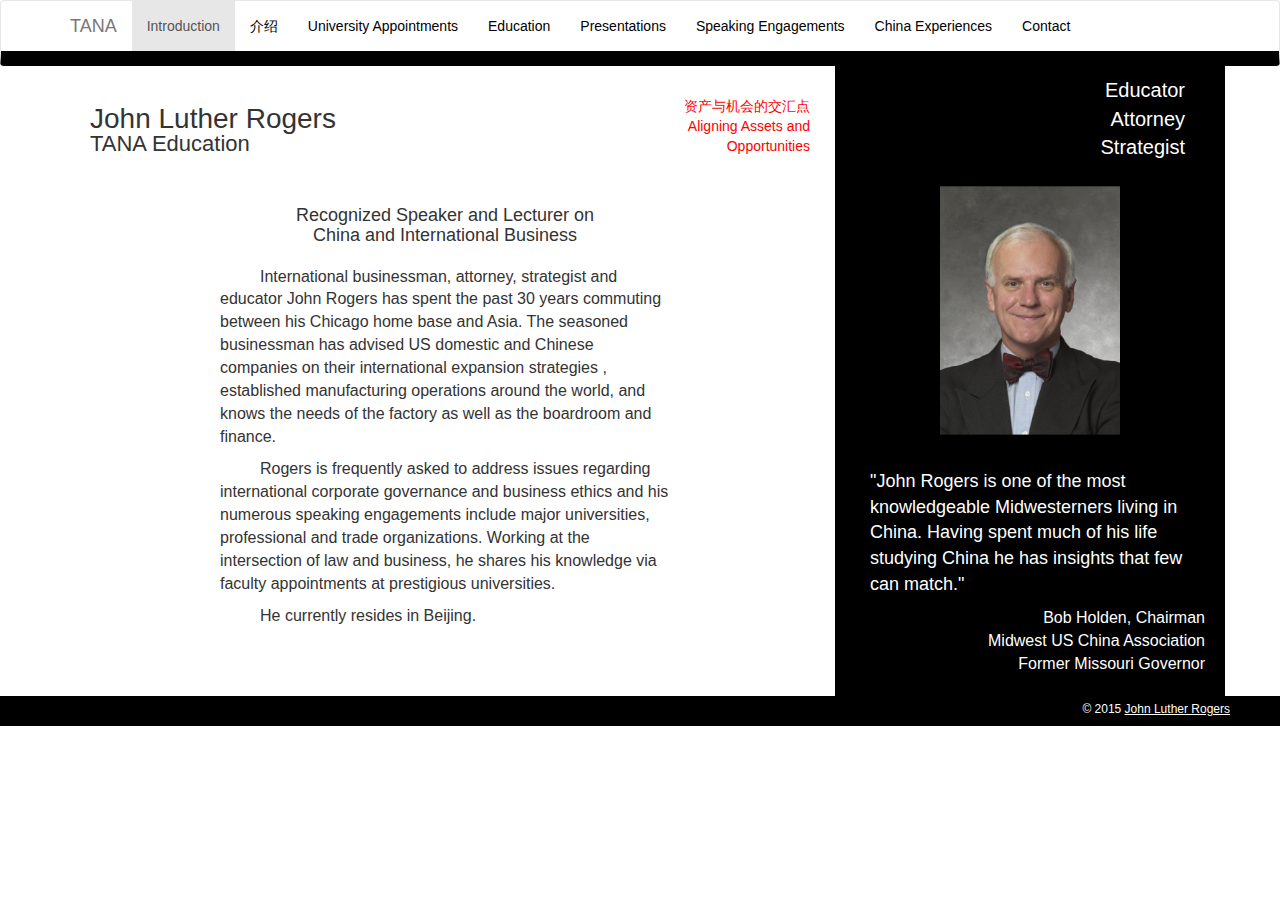
<file: index.html>
<!DOCTYPE html>
<html lang="en">
<head>
    <meta charset="utf-8">
    <meta http-equiv="X-UA-Compatible" content="IE=edge">
    <meta name="viewport" content="width=device-width, initial-scale=1">
    <title>TANA: Transforming Asia North America</title>

    <link rel="icon" type="image/png" href="favicon.ico" />
    <!-- Bootstrap -->
    <link href="css/bootstrap.min.css" rel="stylesheet">
    <link href="css/screen.css" rel="stylesheet">
    <script src="https://cdnjs.cloudflare.com/ajax/libs/jquery/1.11.2/jquery.min.js"></script>
    <script src="js/bootstrap.min.js"></script>

    <!--[if lt IE 9]>
    <script src="https://oss.maxcdn.com/html5shiv/3.7.2/html5shiv.min.js"></script>
    <script src="https://oss.maxcdn.com/respond/1.4.2/respond.min.js"></script>
    <![endif]-->
</head>
<body>
<nav class="navbar navbar-default">
    <div class="container">
        <div class="navbar-header">
            <button type="button" class="navbar-toggle collapsed" data-toggle="collapse" data-target="#navbar" aria-expanded="false" aria-controls="navbar">
                <span class="sr-only">Toggle navigation</span>
                <span class="icon-bar"></span>
                <span class="icon-bar"></span>
                <span class="icon-bar"></span>
            </button>
            <a class="navbar-brand" href="http://grouptana.com">TANA</a>
        </div>
        <div class="collapse navbar-collapse" id="navbar">
            <ul class="nav navbar-nav">
                <li class="active"><a href="index.html">Introduction</a></li>
                <li><a href="intro_ch.html">介绍</a></li>
                <li><a href="univ.html">University Appointments</a></li>
                <li><a href="edu.html">Education</a></li>
                <li><a href="pre.html">Presentations</a></li>
                <li><a href="speak.html">Speaking Engagements</a></li>
                <li><a href="china_exp.html">China Experiences</a></li>
                <li><a href="contact.html">Contact</a></li>
            </ul>
        </div>
    </div>
</nav>

<div class="container">
    <div class="row">
        <div class="col-sm-8 col-xs-12">
            <div class="logo">
                <div class="text-right">资产与机会的交汇点</div>
                <div class="text-right">Aligning Assets and Opportunities</div>
            </div>
            <div class="title">
                <p class="name">John Luther Rogers</p>
                <p class="site-name">TANA Education</p>
            </div>
            <div class="intro-container">
                <h4 class="text-center">Recognized Speaker and Lecturer on <br/>
                    China and International Business
                </h4>
                <div class="intro-content">
                    <div>
                        International businessman, attorney, strategist and educator John Rogers has spent the past 30 years commuting between his Chicago home base and Asia. The seasoned businessman has advised US domestic and Chinese companies on their international expansion strategies , established manufacturing operations around the world, and knows the needs of the factory as well as the boardroom and finance.
                    </div>
                    <div>
                        Rogers is frequently asked to address issues regarding international corporate governance and business ethics  and his numerous speaking engagements include major universities, professional and trade organizations.  Working at the intersection of law and business, he shares his knowledge via faculty appointments at prestigious universities.
                    </div>
                    <div>
                        He currently resides in Beijing.
                    </div>
                </div>
            </div>
        </div>
        <div class="col-sm-4 col-xs-12 dark-bg full-height">
            <div class="text-right-upper">
                <div class="text-right">Educator</div>
                <div class="text-right">Attorney</div>
                <div class="text-right">Strategist</div>
            </div>
            <div class="contact-avatar-container" style="margin: 120px auto 0 auto;">
                <img src="images/john_rogers.png" alt=""/>
            </div>
            <div class="quote-container">
                <div class="intro-quote">
                    <div class="quote-text">
                        "John Rogers is one of the most knowledgeable Midwesterners living in China. Having spent much of his life studying  China he has insights that few can match."
                    </div>
                    <div style="font-size: 16px; margin-top: 10px;">
                        <div class="text-right">
                            Bob Holden, Chairman
                        </div>
                        <div class="text-right">
                            Midwest US China Association
                        </div>
                        <div class="text-right">
                            Former Missouri Governor
                        </div>
                    </div>
                </div>
            </div>
        </div>
    </div>
</div>

<div class="footer">
    <div class="footer-text">© 2015 <a href="index.html">John Luther Rogers</a></div>
</div>
</body>
</html>
</file>
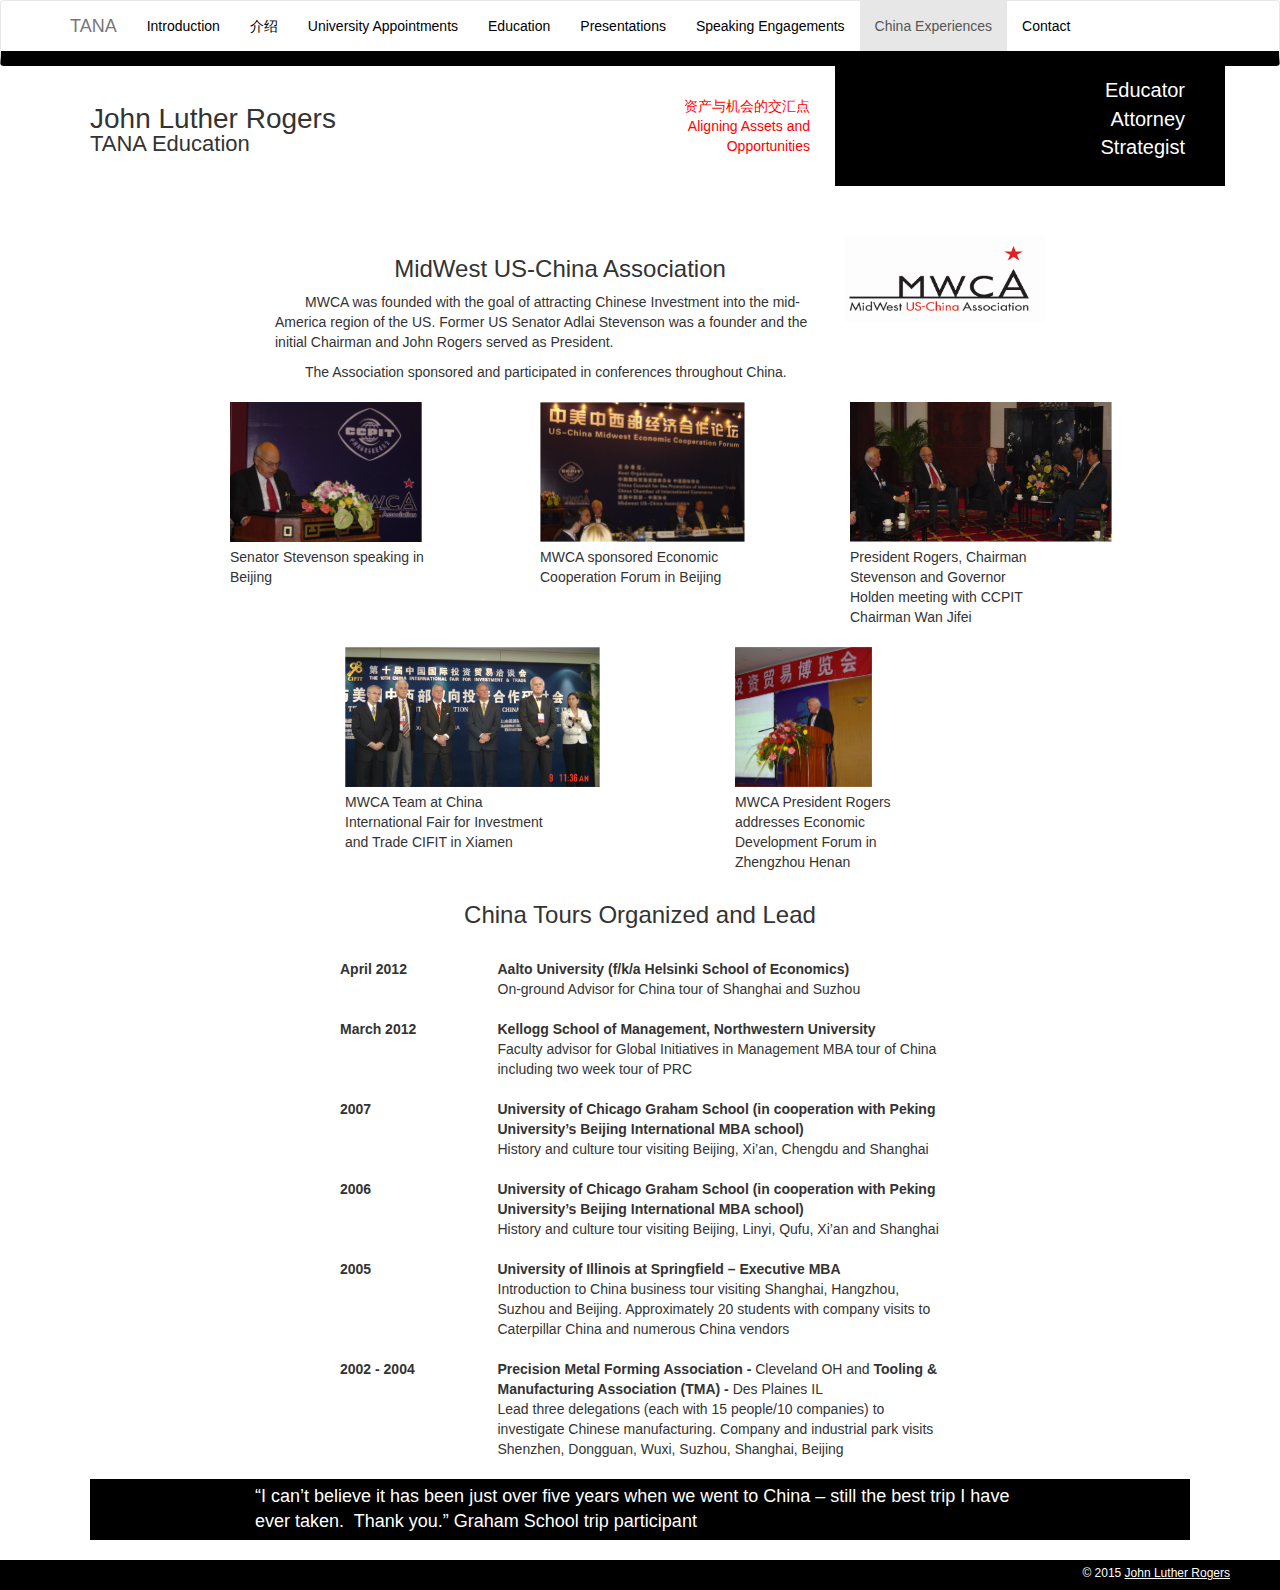
<file: china_exp.html>
<!DOCTYPE html>
<html lang="en">
<head>
    <meta charset="utf-8">
    <meta http-equiv="X-UA-Compatible" content="IE=edge">
    <meta name="viewport" content="width=device-width, initial-scale=1">
    <title>TANA: Transforming Asia North America</title>

    <link rel="icon" type="image/png" href="favicon.ico" />
    <!-- Bootstrap -->
    <link href="css/bootstrap.min.css" rel="stylesheet">
    <link href="css/screen.css" rel="stylesheet">
    <script src="https://cdnjs.cloudflare.com/ajax/libs/jquery/1.11.2/jquery.min.js"></script>
    <script src="js/bootstrap.min.js"></script>

    <!--[if lt IE 9]>
    <script src="https://oss.maxcdn.com/html5shiv/3.7.2/html5shiv.min.js"></script>
    <script src="https://oss.maxcdn.com/respond/1.4.2/respond.min.js"></script>
    <![endif]-->
</head>
<body>
<nav class="navbar navbar-default">
    <div class="container">
        <div class="navbar-header">
            <button type="button" class="navbar-toggle collapsed" data-toggle="collapse" data-target="#navbar" aria-expanded="false" aria-controls="navbar">
                <span class="sr-only">Toggle navigation</span>
                <span class="icon-bar"></span>
                <span class="icon-bar"></span>
                <span class="icon-bar"></span>
            </button>
            <a class="navbar-brand" href="http://grouptana.com">TANA</a>
        </div>
        <div class="collapse navbar-collapse" id="navbar">
            <ul class="nav navbar-nav">
                <li><a href="index.html">Introduction</a></li>
                <li><a href="intro_ch.html">介绍</a></li>
                <li><a href="univ.html">University Appointments</a></li>
                <li><a href="edu.html">Education</a></li>
                <li><a href="pre.html">Presentations</a></li>
                <li><a href="speak.html">Speaking Engagements</a></li>
                <li class="active"><a href="china_exp.html">China Experiences</a></li>
                <li><a href="contact.html">Contact</a></li>
            </ul>
        </div>
    </div>
</nav>

<div class="container">
    <div class="row">
        <div class="col-sm-8 col-xs-12">
            <div class="logo">
                <div class="text-right">资产与机会的交汇点</div>
                <div class="text-right">Aligning Assets and Opportunities</div>
            </div>
            <div class="title">
                <p class="name">John Luther Rogers</p>
                <p class="site-name">TANA Education</p>
            </div>
        </div>
        <div class="col-sm-4 col-xs-12 dark-bg title-block">
            <div class="text-right-upper">
                <div class="text-right">Educator</div>
                <div class="text-right">Attorney</div>
                <div class="text-right">Strategist</div>
            </div>
        </div>
    </div>


    <div class="row" style="margin: 50px 0 0 0;">
        <div class="col-sm-6 col-xs-12 col-md-offset-2 col-sm-offset-1 col-xs-offset-0" style="text-indent: 30px;">
            <h3 class="text-center">MidWest US-China Association</h3>
            <p>
                MWCA was founded with the goal of attracting
                Chinese Investment into the mid-America region of the US.
                Former US Senator  Adlai Stevenson was a founder and the
                initial Chairman and John Rogers served as President.
            </p>
            <p>	The Association sponsored and participated in conferences throughout China.</p>
        </div>
        <div class="col-md-2 col-sm-4 col-xs-12">
            <img src="images/mwca.png" alt="" width="200"/>
        </div>
    </div>

    <div class="row">
        <div class="col-sm-4 col-xs-12">
            <div class="mwca-container" style="float: right">
                <img src="images/mwca1.png" alt="" height="140"/>
                <div class="caption">Senator Stevenson speaking in Beijing</div>
            </div>
        </div>
        <div class="col-sm-4 col-xs-12">
            <div class="mwca-container">
                <img src="images/mwca2.png" alt="" height="140"/>
                <div class="caption">MWCA sponsored Economic Cooperation Forum in Beijing</div>
            </div>
        </div>
        <div class="col-sm-4 col-xs-12">
            <div class="mwca-container" style="float: left;">
                <img src="images/mwca3.png" alt="" height="140"/>
                <div class="caption">President Rogers, Chairman Stevenson and Governor Holden meeting with CCPIT Chairman Wan Jifei</div>
            </div>
        </div>
    </div>
    <div class="row">
        <div class="col-sm-4 col-xs-12 col-sm-offset-2">
            <div class="mwca-container">
                <img src="images/mwca4.png" alt="" height="140"/>
                <div class="caption">
                    MWCA Team at China International Fair for Investment and Trade CIFIT in Xiamen
                </div>
            </div>
        </div>
        <div class="col-sm-4 col-xs-12">
            <div class="mwca-container">
                <img src="images/mwca5.png" alt="" height="140"/>
                <div class="caption">
                    MWCA President Rogers addresses Economic Development Forum in Zhengzhou Henan
                </div>
            </div>
        </div>
    </div>

    <div class="row">
        <h3 class="text-center">China Tours Organized and Lead</h3>
    </div>

    <div class="exp-container" style="max-width: 600px; margin: 0 auto;">
        <div class="row exp-row">
            <div class="col-sm-3"><b>April 2012</b></div>
            <div class="col-sm-9">
                <div>
                    <b>Aalto University (f/k/a Helsinki School of Economics)</b>
                </div>
                <div>
                    On-ground Advisor for China tour of Shanghai and Suzhou
                </div>
            </div>
        </div>

        <div class="row exp-row">
            <div class="col-sm-3"><b>March 2012</b></div>
            <div class="col-sm-9">
                <div>
                    <b>Kellogg School of Management, Northwestern University</b>
                </div>
                <div>
                    Faculty advisor for Global Initiatives in Management MBA tour of China including two week tour of PRC
                </div>
            </div>
        </div>

        <div class="row exp-row">
            <div class="col-sm-3"><b>2007</b></div>
            <div class="col-sm-9">
                <div>
                    <b>University of Chicago Graham School (in cooperation with Peking University’s Beijing International MBA school)</b>
                </div>
                <div>
                    History and culture tour visiting Beijing, Xi’an, Chengdu and Shanghai
                </div>
            </div>
        </div>

        <div class="row exp-row">
            <div class="col-sm-3"><b>2006</b></div>
            <div class="col-sm-9">
                <div>
                    <b>University of Chicago Graham School (in cooperation with Peking University’s Beijing International MBA school)</b>
                </div>
                <div>
                    History and culture tour visiting Beijing, Linyi, Qufu, Xi’an and Shanghai
                </div>
            </div>
        </div>

        <div class="row exp-row">
            <div class="col-sm-3"><b>2005</b></div>
            <div class="col-sm-9">
                <div>
                    <b>University of Illinois at Springfield – Executive MBA</b>
                </div>
                <div>
                    Introduction to China business tour visiting Shanghai, Hangzhou, Suzhou and Beijing.  Approximately 20 students with company visits to Caterpillar China and numerous China vendors
                </div>
            </div>
        </div>

        <div class="row exp-row">
            <div class="col-sm-3"><b>2002 - 2004</b></div>
            <div class="col-sm-9">
                <div>
                    <b>Precision Metal Forming Association - </b> Cleveland OH and <b>Tooling & Manufacturing Association (TMA) -</b> Des Plaines IL
                </div>
                <div>
                    Lead three delegations (each with 15 people/10 companies) to investigate Chinese manufacturing.  Company and industrial park visits Shenzhen, Dongguan, Wuxi, Suzhou, Shanghai, Beijing                </div>
            </div>
        </div>
    </div>

    <div class="row quote-row dark-bg" style="margin: 20px;">
        <div class="quote-text">
            “I can’t believe it has been just over five years when we went to China –
            still the best trip I have ever taken.  Thank you.”    Graham School trip participant
        </div>
    </div>
</div>

<div class="footer">
    <div class="footer-text">© 2015 <a href="index.html">John Luther Rogers</a></div>
</div>
</body>
</html>
</file>
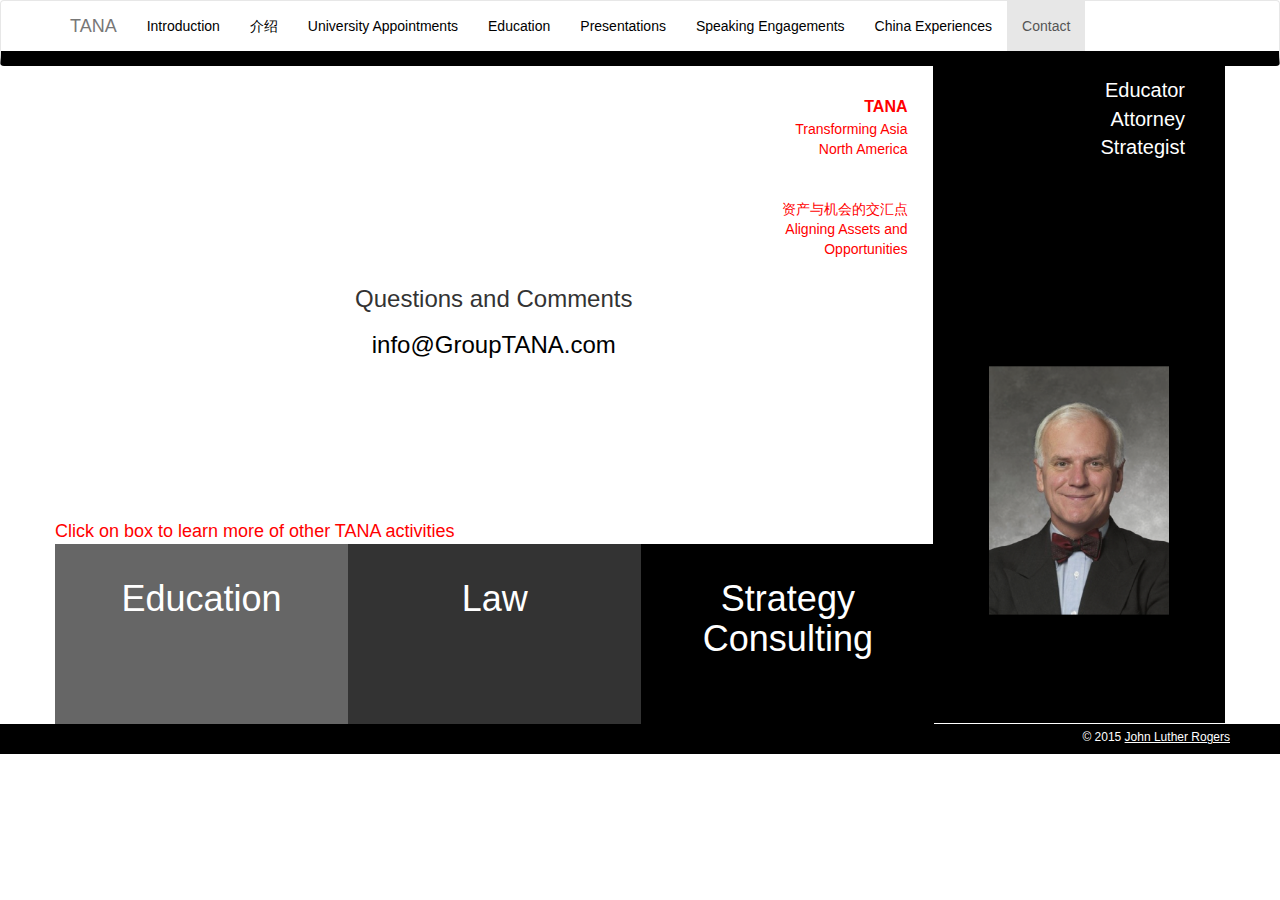
<file: contact.html>
<!DOCTYPE html>
<html lang="en">
<head>
    <meta charset="utf-8">
    <meta http-equiv="X-UA-Compatible" content="IE=edge">
    <meta name="viewport" content="width=device-width, initial-scale=1">
    <title>TANA: Transforming Asia North America</title>

    <link rel="icon" type="image/png" href="favicon.ico" />
    <!-- Bootstrap -->
    <link href="css/bootstrap.min.css" rel="stylesheet">
    <link href="css/screen.css" rel="stylesheet">
    <script src="https://cdnjs.cloudflare.com/ajax/libs/jquery/1.11.2/jquery.min.js"></script>
    <script src="js/bootstrap.min.js"></script>

    <!--[if lt IE 9]>
    <script src="https://oss.maxcdn.com/html5shiv/3.7.2/html5shiv.min.js"></script>
    <script src="https://oss.maxcdn.com/respond/1.4.2/respond.min.js"></script>
    <![endif]-->
</head>
<body>
<nav class="navbar navbar-default">
    <div class="container">
        <div class="navbar-header">
            <button type="button" class="navbar-toggle collapsed" data-toggle="collapse" data-target="#navbar" aria-expanded="false" aria-controls="navbar">
                <span class="sr-only">Toggle navigation</span>
                <span class="icon-bar"></span>
                <span class="icon-bar"></span>
                <span class="icon-bar"></span>
            </button>
            <a class="navbar-brand" href="http://grouptana.com">TANA</a>
        </div>
        <div class="collapse navbar-collapse" id="navbar">
            <ul class="nav navbar-nav">
                <li><a href="index.html">Introduction</a></li>
                <li><a href="intro_ch.html">介绍</a></li>
                <li><a href="univ.html">University Appointments</a></li>
                <li><a href="edu.html">Education</a></li>
                <li><a href="pre.html">Presentations</a></li>
                <li><a href="speak.html">Speaking Engagements</a></li>
                <li><a href="china_exp.html">China Experiences</a></li>
                <li class="active"><a href="contact.html">Contact</a></li>
            </ul>
        </div>
    </div>
</nav>

<div class="container">
    <div class="row">
        <div class="col-sm-9 col-xs-12">
            <div class="logo" style="width: 145px">
                <div class="text-right" style="font-size: 16px;;"><b>TANA</b></div>
                <div class="text-right">Transforming Asia North America</div>
            </div>
            <div class="logo" style="clear:both; width: 145px;">
                <div class="text-right">资产与机会的交汇点</div>
                <div class="text-right">Aligning Assets and Opportunities</div>
            </div>

            <div class="row" style="margin-top: 200px">
                <h3 class="text-center">Questions and Comments</h3>
                <h3 class="text-center"><a href="mailto:info@grouptana.com" style="color: #000;">info@GroupTANA.com</a></h3>
            </div>

            <div class="row" style="margin-top: 150px;">
                <div style="color: red; font-size: 18px;">
                    Click on box to learn more of other TANA activities
                </div>
            </div>

            <div class="row" style="margin-right: -17px;">
                <div class="col-sm-4 col-xs-12 contact-link-block" style="background-color: #666">
                    <a href="http://tanaeducation.com"><h1 class="text-center">Education</h1></a>
                </div>

                <div class="col-sm-4 col-xs-12 contact-link-block" style="background: #333;">
                    <a href="http://tanalaw.com"><h1 class="text-center">Law</h1></a>
                </div>

                <div class="col-sm-4 col-xs-12 dark-bg contact-link-block">
                    <a href="http://tanastrategy.com"><h1 class="text-center">Strategy Consulting</h1></a>
                </div>
            </div>
        </div>
        <div class="col-sm-3 col-xs-12 dark-bg" style="min-height: 657px;">
            <div class="text-right-upper">
                <div class="text-right">Educator</div>
                <div class="text-right">Attorney</div>
                <div class="text-right">Strategist</div>
            </div>
            <div class="contact-avatar-container">
                <img src="images/john_rogers.png" alt=""/>
            </div>
        </div>
    </div>

</div>

<div class="footer">
    <div class="footer-text">© 2015 <a href="index.html">John Luther Rogers</a></div>
</div>
</body>
</html>
</file>
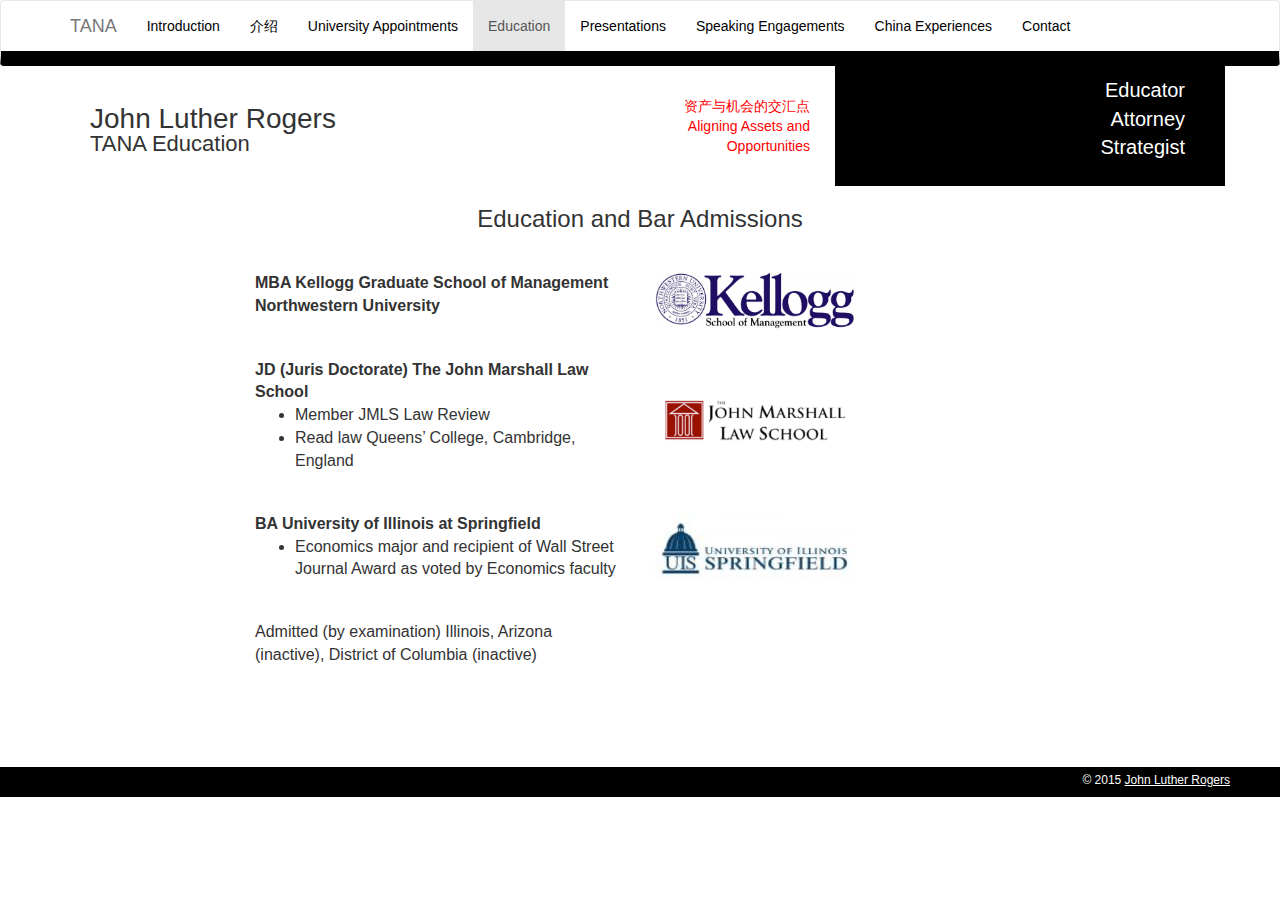
<file: edu.html>
<!DOCTYPE html>
<html lang="en">
<head>
    <meta charset="utf-8">
    <meta http-equiv="X-UA-Compatible" content="IE=edge">
    <meta name="viewport" content="width=device-width, initial-scale=1">
    <title>TANA: Transforming Asia North America</title>

    <link rel="icon" type="image/png" href="favicon.ico" />
    <!-- Bootstrap -->
    <link href="css/bootstrap.min.css" rel="stylesheet">
    <link href="css/screen.css" rel="stylesheet">
    <script src="https://cdnjs.cloudflare.com/ajax/libs/jquery/1.11.2/jquery.min.js"></script>
    <script src="js/bootstrap.min.js"></script>

    <!--[if lt IE 9]>
    <script src="https://oss.maxcdn.com/html5shiv/3.7.2/html5shiv.min.js"></script>
    <script src="https://oss.maxcdn.com/respond/1.4.2/respond.min.js"></script>
    <![endif]-->
</head>
<body>
<nav class="navbar navbar-default">
    <div class="container">
        <div class="navbar-header">
            <button type="button" class="navbar-toggle collapsed" data-toggle="collapse" data-target="#navbar" aria-expanded="false" aria-controls="navbar">
                <span class="sr-only">Toggle navigation</span>
                <span class="icon-bar"></span>
                <span class="icon-bar"></span>
                <span class="icon-bar"></span>
            </button>
            <a class="navbar-brand" href="http://grouptana.com">TANA</a>
        </div>
        <div class="collapse navbar-collapse" id="navbar">
            <ul class="nav navbar-nav">
                <li><a href="index.html">Introduction</a></li>
                <li><a href="intro_ch.html">介绍</a></li>
                <li><a href="univ.html">University Appointments</a></li>
                <li class="active"><a href="edu.html">Education</a></li>
                <li><a href="pre.html">Presentations</a></li>
                <li><a href="speak.html">Speaking Engagements</a></li>
                <li><a href="china_exp.html">China Experiences</a></li>
                <li><a href="contact.html">Contact</a></li>
            </ul>
        </div>
    </div>
</nav>

<div class="container">
    <div class="row">
        <div class="col-sm-8 col-xs-12">
            <div class="logo">
                <div class="text-right">资产与机会的交汇点</div>
                <div class="text-right">Aligning Assets and Opportunities</div>
            </div>
            <div class="title">
                <p class="name">John Luther Rogers</p>
                <p class="site-name">TANA Education</p>
            </div>
        </div>
        <div class="col-sm-4 col-xs-12 dark-bg title-block">
            <div class="text-right-upper">
                <div class="text-right">Educator</div>
                <div class="text-right">Attorney</div>
                <div class="text-right">Strategist</div>
            </div>
        </div>

        <div class="row" style="margin: 20px auto;">
            <div class="col-xs-12"><h3 class="text-center">Education and Bar Admissions</h3></div>
        </div>

        <div class="row edu-row">
            <div class="col-md-4 col-sm-5 col-xs-12 col-md-offset-2 col-sm-offset-1 col-xs-offset-0">
                <b>MBA Kellogg Graduate School of Management Northwestern University</b>
            </div>
            <div class="col-md-4 col-sm-5 col-xs-12">
                <img src="images/edu_kellog.png" alt="" width="200"/>
            </div>
        </div>

        <div class="row edu-row">
            <div class="col-md-4 col-sm-5 col-xs-12 col-md-offset-2 col-sm-offset-1 col-xs-offset-0">
                <b>JD (Juris Doctorate) The John Marshall Law School</b>
                <ul class="edu-list-second">
                    <li>Member JMLS Law Review </li>
                    <li>Read law Queens’ College, Cambridge, England</li>
                </ul>
            </div>
            <div class="col-md-4 col-sm-5 col-xs-12">
                <div class="img-valign-helper"></div>
                <img src="images/edu_john_marshall.png" alt="" width="200"/>
            </div>
        </div>

        <div class="row edu-row">
            <div class="col-md-4 col-sm-5 col-xs-12 col-md-offset-2 col-sm-offset-1 col-xs-offset-0">
                <b>BA University of Illinois at Springfield </b>
                <ul class="edu-list-second">
                    <li>Economics major and recipient of
                        Wall Street Journal Award as voted
                        by Economics faculty
                    </li>
                </ul>
            </div>
            <div class="col-md-4 col-sm-5 col-xs-12">
                <img src="images/edu_uis.png" alt="" width="200"/>
            </div>
        </div>

        <div class="row edu-row">
            <div class="col-md-4 col-sm-5 col-xs-12 col-md-offset-2 col-sm-offset-1 col-xs-offset-0">
                Admitted (by examination) Illinois, Arizona (inactive), District of Columbia (inactive)
            </div>
        </div>
        <div class="row" style="margin-top: 100px"></div>
    </div>

</div>

<div class="footer">
    <div class="footer-text">© 2015 <a href="index.html">John Luther Rogers</a></div>
</div>
</body>
</html>
</file>
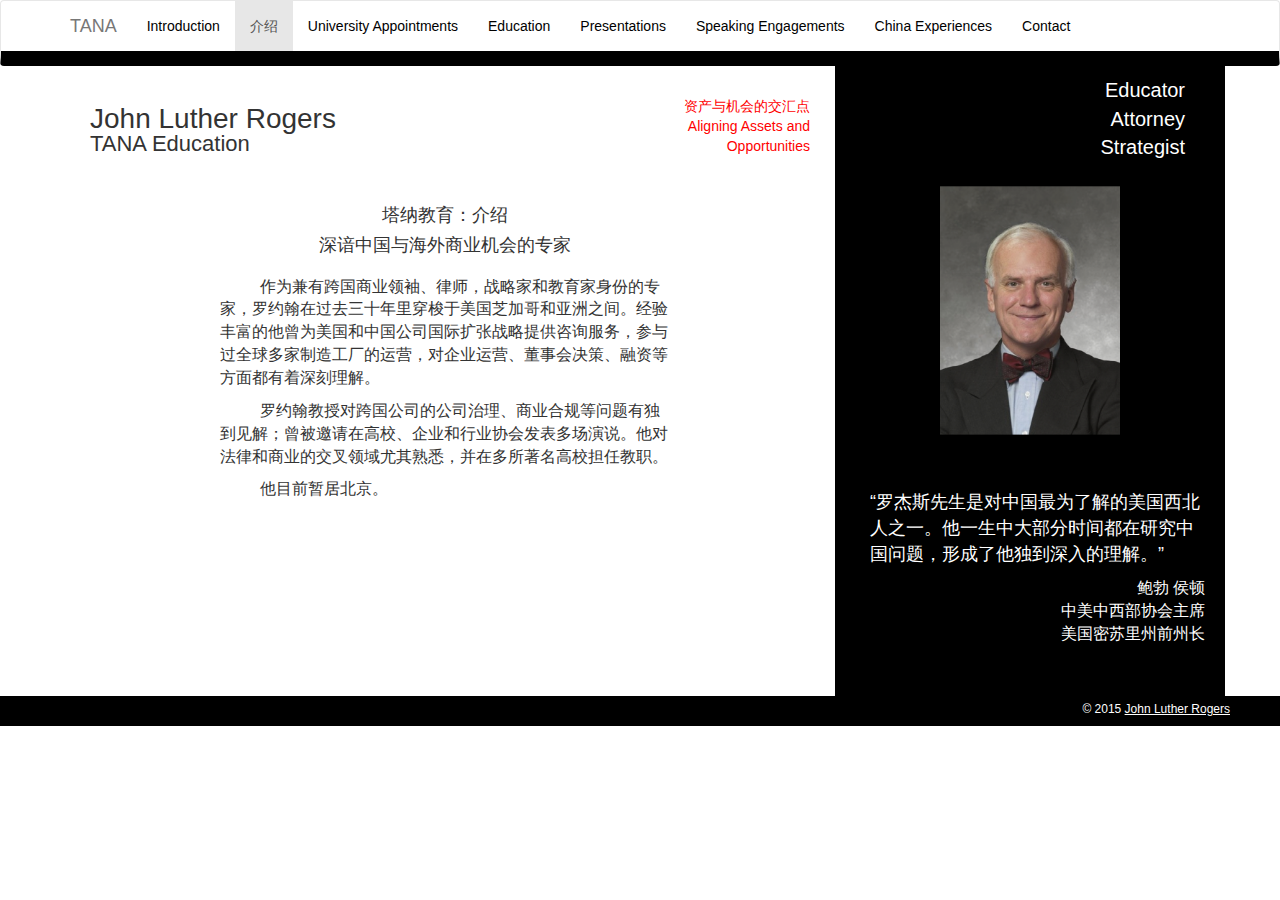
<file: intro_ch.html>
<!DOCTYPE html>
<html lang="en">
<head>
    <meta charset="utf-8">
    <meta http-equiv="X-UA-Compatible" content="IE=edge">
    <meta name="viewport" content="width=device-width, initial-scale=1">
    <title>TANA: Transforming Asia North America</title>

    <link rel="icon" type="image/png" href="favicon.ico" />
    <!-- Bootstrap -->
    <link href="css/bootstrap.min.css" rel="stylesheet">
    <link href="css/screen.css" rel="stylesheet">
    <script src="https://cdnjs.cloudflare.com/ajax/libs/jquery/1.11.2/jquery.min.js"></script>
    <script src="js/bootstrap.min.js"></script>

    <!--[if lt IE 9]>
    <script src="https://oss.maxcdn.com/html5shiv/3.7.2/html5shiv.min.js"></script>
    <script src="https://oss.maxcdn.com/respond/1.4.2/respond.min.js"></script>
    <![endif]-->
</head>
<body>
<nav class="navbar navbar-default">
    <div class="container">
        <div class="navbar-header">
            <button type="button" class="navbar-toggle collapsed" data-toggle="collapse" data-target="#navbar" aria-expanded="false" aria-controls="navbar">
                <span class="sr-only">Toggle navigation</span>
                <span class="icon-bar"></span>
                <span class="icon-bar"></span>
                <span class="icon-bar"></span>
            </button>
            <a class="navbar-brand" href="http://grouptana.com">TANA</a>
        </div>
        <div class="collapse navbar-collapse" id="navbar">
            <ul class="nav navbar-nav">
                <li><a href="index.html">Introduction</a></li>
                <li class="active"><a href="intro_ch.html">介绍</a></li>
                <li><a href="univ.html">University Appointments</a></li>
                <li><a href="edu.html">Education</a></li>
                <li><a href="pre.html">Presentations</a></li>
                <li><a href="speak.html">Speaking Engagements</a></li>
                <li><a href="china_exp.html">China Experiences</a></li>
                <li><a href="contact.html">Contact</a></li>
            </ul>
        </div>
    </div>
</nav>

<div class="container">
    <div class="row">
        <div class="col-sm-8 col-xs-12">
            <div class="logo">
                <div class="text-right">资产与机会的交汇点</div>
                <div class="text-right">Aligning Assets and Opportunities</div>
            </div>
            <div class="title">
                <p class="name">John Luther Rogers</p>
                <p class="site-name">TANA Education</p>
            </div>
            <div class="intro-container">
                <h4 class="text-center">
                    塔纳教育：介绍
                </h4>
                <h4 class="text-center">
                    深谙中国与海外商业机会的专家
                </h4>
                <div class="intro-content">
                    <div>
                        作为兼有跨国商业领袖、律师，战略家和教育家身份的专家，罗约翰在过去三十年里穿梭于美国芝加哥和亚洲之间。经验丰富的他曾为美国和中国公司国际扩张战略提供咨询服务，参与过全球多家制造工厂的运营，对企业运营、董事会决策、融资等方面都有着深刻理解。
                    </div>
                    <div>
                        罗约翰教授对跨国公司的公司治理、商业合规等问题有独到见解；曾被邀请在高校、企业和行业协会发表多场演说。他对法律和商业的交叉领域尤其熟悉，并在多所著名高校担任教职。
                    </div>
                    <div>
                        他目前暂居北京。
                    </div>
                </div>
            </div>
        </div>
        <div class="col-sm-4 col-xs-12 dark-bg full-height">
            <div class="text-right-upper">
                <div class="text-right">Educator</div>
                <div class="text-right">Attorney</div>
                <div class="text-right">Strategist</div>
            </div>
            <div class="contact-avatar-container" style="margin: 120px auto 0 auto;">
                <img src="images/john_rogers.png" alt=""/>
            </div>
            <div class="quote-container" style="bottom: 50px;">
                <div class="intro-quote">
                    <div class="quote-text">
                        “罗杰斯先生是对中国最为了解的美国西北人之一。他一生中大部分时间都在研究中国问题，形成了他独到深入的理解。”
                    </div>
                    <div style="font-size: 16px; margin-top: 10px;">
                        <div class="text-right">
                            鲍勃 侯顿
                        </div>
                        <div class="text-right">
                            中美中西部协会主席
                        </div>
                        <div class="text-right">
                            美国密苏里州前州长
                        </div>
                    </div>
                </div>
            </div>
        </div>
    </div>
</div>

<div class="footer">
    <div class="footer-text">© 2015 <a href="index.html">John Luther Rogers</a></div>
</div>
</body>
</html>
</file>
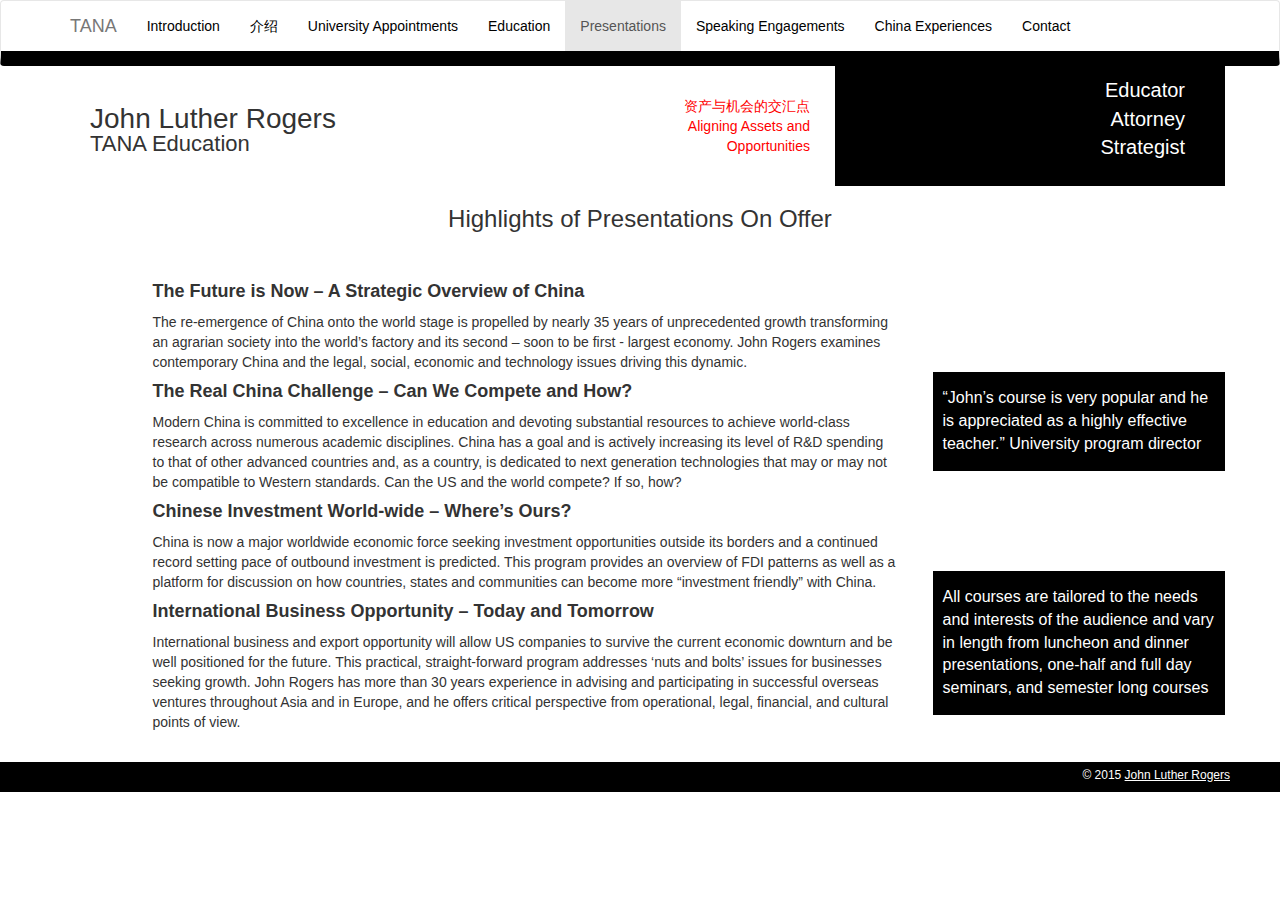
<file: pre.html>
<!DOCTYPE html>
<html lang="en">
<head>
    <meta charset="utf-8">
    <meta http-equiv="X-UA-Compatible" content="IE=edge">
    <meta name="viewport" content="width=device-width, initial-scale=1">
    <title>TANA: Transforming Asia North America</title>

    <link rel="icon" type="image/png" href="favicon.ico" />
    <!-- Bootstrap -->
    <link href="css/bootstrap.min.css" rel="stylesheet">
    <link href="css/screen.css" rel="stylesheet">
    <script src="https://cdnjs.cloudflare.com/ajax/libs/jquery/1.11.2/jquery.min.js"></script>
    <script src="js/bootstrap.min.js"></script>

    <!--[if lt IE 9]>
    <script src="https://oss.maxcdn.com/html5shiv/3.7.2/html5shiv.min.js"></script>
    <script src="https://oss.maxcdn.com/respond/1.4.2/respond.min.js"></script>
    <![endif]-->
</head>
<body>
<nav class="navbar navbar-default">
    <div class="container">
        <div class="navbar-header">
            <button type="button" class="navbar-toggle collapsed" data-toggle="collapse" data-target="#navbar" aria-expanded="false" aria-controls="navbar">
                <span class="sr-only">Toggle navigation</span>
                <span class="icon-bar"></span>
                <span class="icon-bar"></span>
                <span class="icon-bar"></span>
            </button>
            <a class="navbar-brand" href="http://grouptana.com">TANA</a>
        </div>
        <div class="collapse navbar-collapse" id="navbar">
            <ul class="nav navbar-nav">
                <li><a href="index.html">Introduction</a></li>
                <li><a href="intro_ch.html">介绍</a></li>
                <li><a href="univ.html">University Appointments</a></li>
                <li><a href="edu.html">Education</a></li>
                <li class="active"><a href="pre.html">Presentations</a></li>
                <li><a href="speak.html">Speaking Engagements</a></li>
                <li><a href="china_exp.html">China Experiences</a></li>
                <li><a href="contact.html">Contact</a></li>
            </ul>
        </div>
    </div>
</nav>

<div class="container">
    <div class="row">
        <div class="col-sm-8 col-xs-12">
            <div class="logo">
                <div class="text-right">资产与机会的交汇点</div>
                <div class="text-right">Aligning Assets and Opportunities</div>
            </div>
            <div class="title">
                <p class="name">John Luther Rogers</p>
                <p class="site-name">TANA Education</p>
            </div>
        </div>
        <div class="col-sm-4 col-xs-12 dark-bg title-block">
            <div class="text-right-upper">
                <div class="text-right">Educator</div>
                <div class="text-right">Attorney</div>
                <div class="text-right">Strategist</div>
            </div>
        </div>
    </div>

    <div class="row">
        <div class="col-xs-12"><h3 class="text-center">Highlights of Presentations On Offer</h3></div>
    </div>

    <div class="row" style="height: 30px;"></div>

    <div class="row">
        <div class="col-md-8 col-sm-9 col-xs-12 col-md-offset-1 col-sm-offset-0" style="padding-right: 50px;">
            <h4 class="row"><b>The Future is Now – A Strategic Overview of China</b></h4>
            <div class="row">
                The re-emergence of China onto the world stage is propelled by nearly 35 years of unprecedented growth transforming an agrarian society into the world’s factory and its second – soon to be first - largest economy.  John Rogers examines contemporary China and the legal, social, economic and technology issues driving this dynamic.
            </div>

            <h4 class="row"><b>The Real China Challenge – Can We Compete and How?</b></h4>
            <div class="row">
                Modern China is committed to excellence in education and devoting substantial resources to achieve world-class research across numerous academic disciplines.  China has a goal and is actively increasing its level of R&D spending to that of other advanced countries and, as a country, is dedicated to next generation technologies that may or may not be compatible to Western standards.  Can the US and the world  compete?  If so, how?
            </div>

            <h4 class="row"><b>Chinese Investment World-wide – Where’s Ours?</b></h4>
            <div class="row">
                China is now a major worldwide economic force seeking investment opportunities outside its borders and a continued record setting pace of outbound investment is predicted.  This program provides an overview of FDI patterns as well as a platform for discussion on how countries, states and communities can become more “investment friendly” with China.
            </div>

            <h4 class="row"><b>International Business Opportunity – Today and Tomorrow</b></h4>
            <div class="row">
                International business and export opportunity will allow US companies to survive the current economic downturn and be well positioned for the future.  This practical, straight-forward program addresses  ‘nuts and bolts’ issues for businesses seeking growth.  John Rogers has more than 30 years experience in advising and participating in successful overseas ventures throughout Asia and in Europe, and he offers critical perspective from operational, legal, financial, and cultural points of view.
            </div>
        </div>

        <div class="col-sm-3 col-xs-12">
            <div class="row quote-row-side dark-bg" style="margin-top: 100px;">
                <div class="quote-text">
                    “John’s course is very popular and he is appreciated as a highly effective teacher.”
                    University program director
                </div>
            </div>

            <div class="row quote-row-side dark-bg" style="margin-top: 100px;">
                <div class="quote-text">
                    All courses are tailored to the needs and interests of the audience and vary in length from
                    luncheon and dinner presentations, one-half and full day seminars, and semester long courses
                </div>
            </div>
        </div>
    </div>


    <div class="row" style="height: 30px;"></div>
</div>

<div class="footer">
    <div class="footer-text">© 2015 <a href="index.html">John Luther Rogers</a></div>
</div>
</body>
</html>
</file>
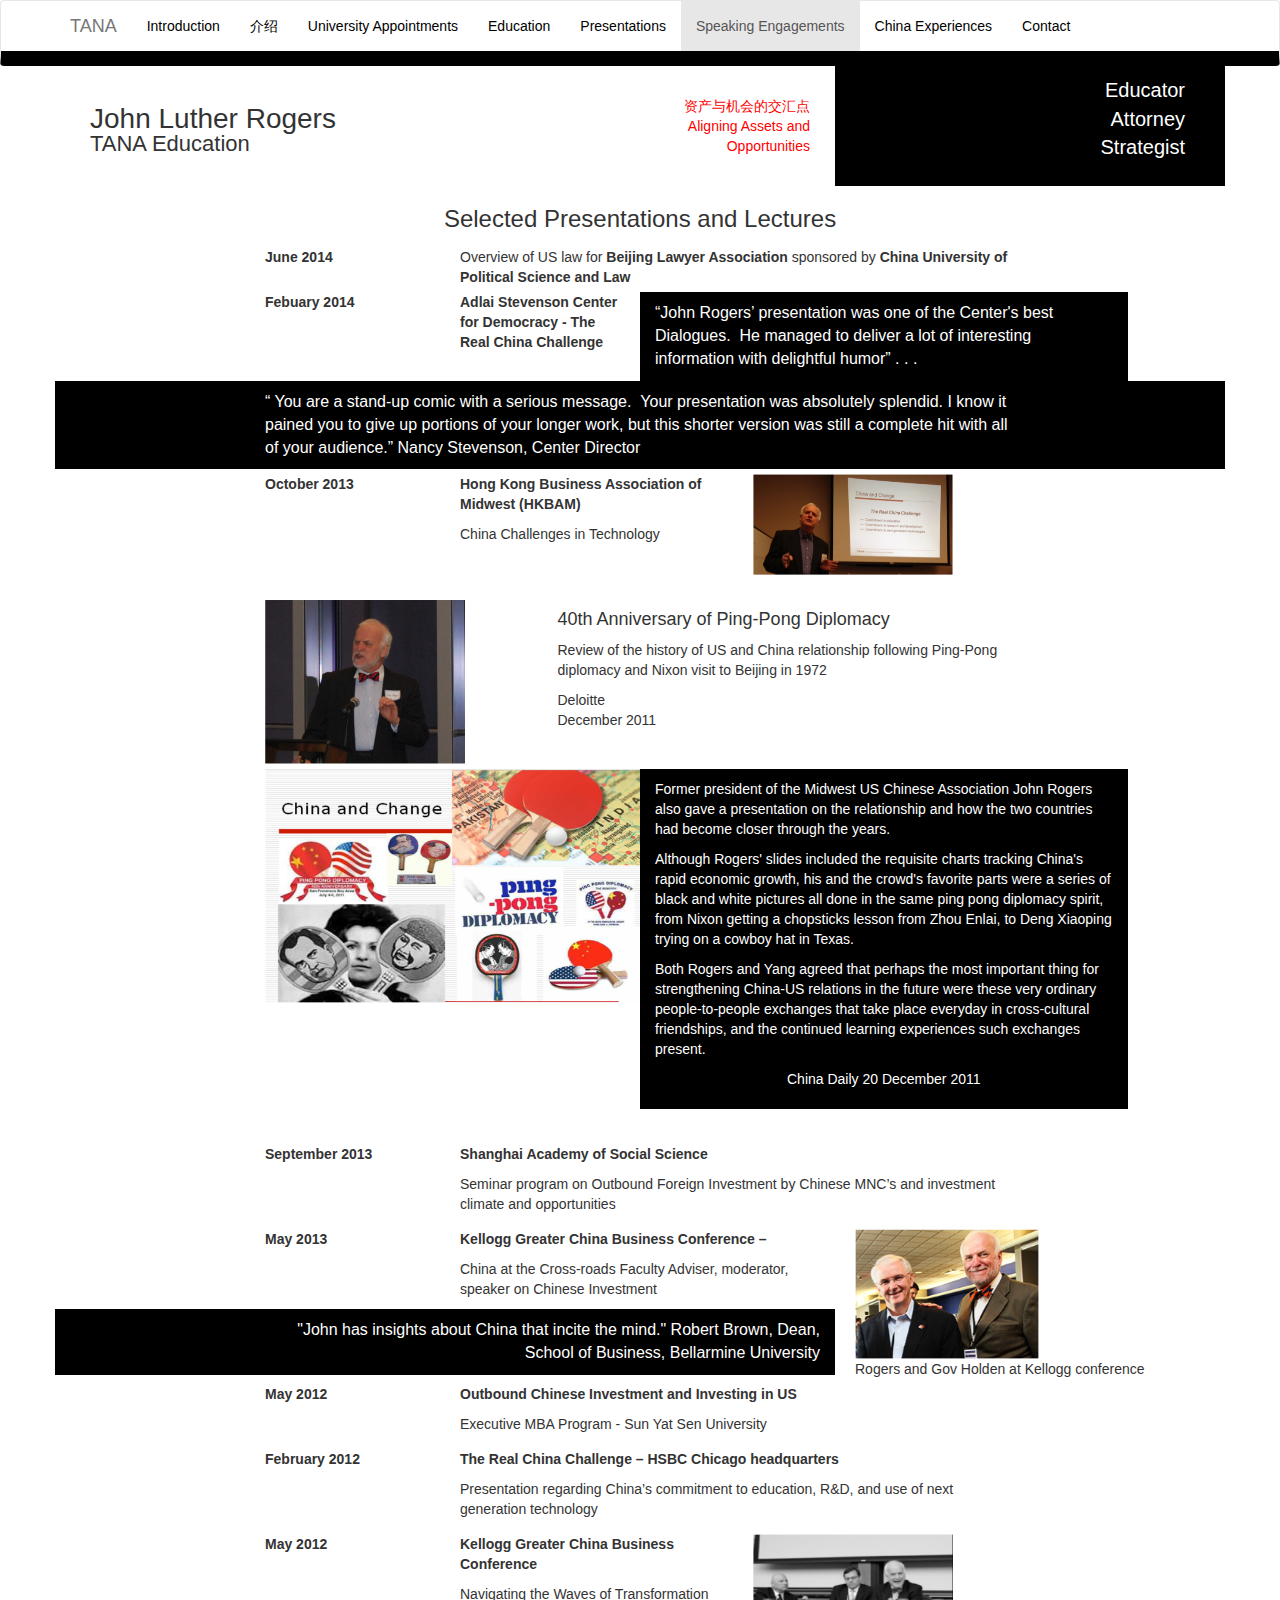
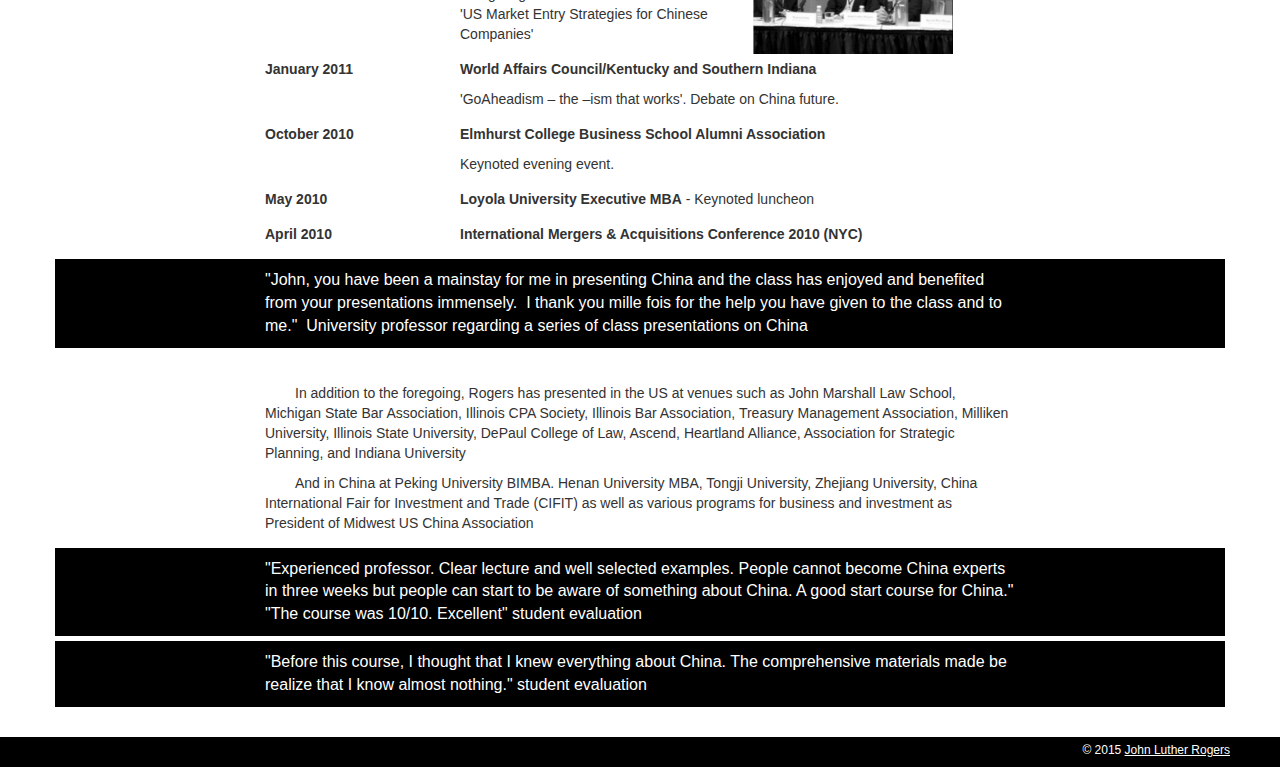
<file: speak.html>
<!DOCTYPE html>
<html lang="en">
<head>
    <meta charset="utf-8">
    <meta http-equiv="X-UA-Compatible" content="IE=edge">
    <meta name="viewport" content="width=device-width, initial-scale=1">
    <title>TANA: Transforming Asia North America</title>

    <link rel="icon" type="image/png" href="favicon.ico" />
    <!-- Bootstrap -->
    <link href="css/bootstrap.min.css" rel="stylesheet">
    <link href="css/screen.css" rel="stylesheet">
    <script src="https://cdnjs.cloudflare.com/ajax/libs/jquery/1.11.2/jquery.min.js"></script>
    <script src="js/bootstrap.min.js"></script>

    <!--[if lt IE 9]>
    <script src="https://oss.maxcdn.com/html5shiv/3.7.2/html5shiv.min.js"></script>
    <script src="https://oss.maxcdn.com/respond/1.4.2/respond.min.js"></script>
    <![endif]-->
</head>
<body>
<nav class="navbar navbar-default">
    <div class="container">
        <div class="navbar-header">
            <button type="button" class="navbar-toggle collapsed" data-toggle="collapse" data-target="#navbar" aria-expanded="false" aria-controls="navbar">
                <span class="sr-only">Toggle navigation</span>
                <span class="icon-bar"></span>
                <span class="icon-bar"></span>
                <span class="icon-bar"></span>
            </button>
            <a class="navbar-brand" href="http://grouptana.com">TANA</a>
        </div>
        <div class="collapse navbar-collapse" id="navbar">
            <ul class="nav navbar-nav">
                <li><a href="index.html">Introduction</a></li>
                <li><a href="intro_ch.html">介绍</a></li>
                <li><a href="univ.html">University Appointments</a></li>
                <li><a href="edu.html">Education</a></li>
                <li><a href="pre.html">Presentations</a></li>
                <li class="active"><a href="speak.html">Speaking Engagements</a></li>
                <li><a href="china_exp.html">China Experiences</a></li>
                <li><a href="contact.html">Contact</a></li>
            </ul>
        </div>
    </div>
</nav>

<div class="container">
    <div class="row">
        <div class="col-sm-8 col-xs-12">
            <div class="logo">
                <div class="text-right">资产与机会的交汇点</div>
                <div class="text-right">Aligning Assets and Opportunities</div>
            </div>
            <div class="title">
                <p class="name">John Luther Rogers</p>
                <p class="site-name">TANA Education</p>
            </div>
        </div>
        <div class="col-sm-4 col-xs-12 dark-bg title-block">
            <div class="text-right-upper">
                <div class="text-right">Educator</div>
                <div class="text-right">Attorney</div>
                <div class="text-right">Strategist</div>
            </div>
        </div>
    </div>

    <div class="row">
        <div class="col-xs-12"><h3 class="text-center">Selected Presentations and Lectures</h3></div>
    </div>

    <div class="row sp-row">
        <div class="col-sm-2 col-md-offset-2 col-sm-offset-1 col-xs-offset-0"><b>June 2014</b></div>
        <div class="col-md-6 col-sm-8 col-xs-12">
            Overview of US law for <b>Beijing Lawyer Association</b> sponsored by
            <b>China University of Political Science and Law</b>
        </div>
    </div>

    <div class="row sp-row">
        <div class="col-sm-2 col-md-offset-2 col-sm-offset-1 col-xs-offset-0"><b>Febuary 2014</b></div>
        <div class="col-md-2 col-sm-4 col-xs-12">
            <b>Adlai Stevenson Center for Democracy - The Real China Challenge
            </b>
        </div>
        <div class="col-sm-5 col-xs-12 dark-bg" style="min-height: 80px;">
            <div class="quote-text">
                “John Rogers’ presentation was one of the Center's best Dialogues.  He managed to deliver a lot of interesting information with delightful humor” . . .
            </div>
        </div>
    </div>

    <div class="row sp-row dark-bg" style="margin-top: 0;">
        <div class="col-sm-8 col-xs-12 col-sm-offset-2">
            <div class="quote-text">
                “ You are a stand-up comic with a serious message.  Your presentation was absolutely splendid.
                I know it pained you to give up portions of your longer work, but this shorter version
                was still a  complete hit with all of your audience.”                        Nancy Stevenson, Center Director
            </div>
        </div>
    </div>

    <div class="row sp-row">
        <div class="col-sm-2 col-md-offset-2 col-sm-offset-1 col-xs-offset-0"><b>October 2013</b></div>
        <div class="col-md-3 col-sm-4 col-xs-12">
            <p><b>Hong Kong Business Association of Midwest (HKBAM)</b></p>
            <p>China Challenges in Technology</p>
        </div>
        <div class="col-md-4 col-sm-5 col-xs-12">
            <img src="images/speak_hkbam.png" alt="" width="200"/>
        </div>
    </div>

    <div class="row" style="height: 20px;"></div>

    <div class="row sp-row">
        <div class="col-md-3 col-sm-5 col-xs-12 col-md-offset-2 col-sm-offset-1 col-xs-offset-0">
            <img src="images/sp_pingpong1.png" alt="" width="200"/>
        </div>
        <div class="col-md-5 col-sm-6 col-xs-12">
            <h4>40th Anniversary of Ping-Pong Diplomacy</h4>
            <p>Review of the history of US and China relationship following Ping-Pong diplomacy and Nixon visit to Beijing in 1972</p>
            <p>Deloitte<br/>
                December 2011</p>
        </div>
    </div>

    <div class="row sp-row">
        <div class="col-md-4 col-sm-6 col-xs-12 col-md-offset-2 col-sm-offset-0">
            <img src="images/sp_pingpong2.png" alt="" width="380"/>
        </div>
        <div class="col-md-5 col-sm-8 col-xs-12 dark-bg">
            <div class="quote-text" style="font-size: 14px;">
                <p>Former president of the Midwest US Chinese Association John Rogers also gave a presentation on the relationship and how the two countries had become closer through the years.</p>
                <p>Although Rogers' slides included the requisite charts tracking China's rapid economic growth, his and the crowd's favorite parts were a series of black and white pictures all done in the same ping pong diplomacy spirit, from Nixon getting a chopsticks lesson from Zhou Enlai, to Deng Xiaoping trying on a cowboy hat in Texas.</p>
                <p>Both Rogers and Yang agreed that perhaps the most important thing for strengthening China-US relations in the future were these very ordinary people-to-people exchanges that take place everyday in cross-cultural friendships, and the continued learning experiences such exchanges present.</p>
                <p class="text-center">China Daily  20 December 2011</p>
            </div>
        </div>
    </div>

    <div class="row" style="height: 30px;"></div>

    <div class="row sp-row">
        <div class="col-sm-2 col-md-offset-2 col-sm-offset-1 col-xs-offset-0"><b>September 2013</b></div>
        <div class="col-md-6 col-sm-8 col-xs-12">
            <p><b>Shanghai Academy of Social Science</b></p>
            <p>Seminar program on Outbound Foreign Investment by
                Chinese MNC’s and investment climate and opportunities
            </p>
        </div>
    </div>

    <div class="row sp-row">
        <div class="col-sm-8 col-xs-12">
            <div class="row">
                <div class="col-sm-3 col-md-offset-3 col-sm-offset-1 col-xs-offset-0"><b>May 2013</b></div>
                <div class="col-sm-6 col-xs-12">
                    <p><b>Kellogg Greater China Business Conference – </b></p>
                    <p>China at the Cross-roads Faculty Adviser,
                        moderator, speaker on Chinese Investment
                    </p>
                </div>
            </div>
            <div class="row dark-bg">
                <div class="col-sm-3"></div>
                <div class="col-sm-9">
                    <div class="quote-text text-right">
                        "John has insights about China that incite the mind." Robert Brown, Dean, School of Business, Bellarmine University
                    </div>
                </div>
            </div>
        </div>
        <div class="col-sm-4" style="padding-left: 20px;">
            <img src="images/sp_kellog_conf.png" alt="" height="130"/>
            <div class="caption">Rogers and Gov Holden at Kellogg conference</div>
        </div>
    </div>

    <div class="row sp-row">
        <div class="col-sm-2 col-md-offset-2 col-sm-offset-1 col-xs-offset-0"><b>May 2012</b></div>
        <div class="col-md-6 col-sm-8 col-xs-12">
            <p><b>Outbound Chinese Investment and Investing in US</b></p>
            <p>Executive MBA Program -  Sun Yat Sen University</p>
        </div>
    </div>

    <div class="row sp-row">
        <div class="col-sm-2 col-md-offset-2 col-sm-offset-1 col-xs-offset-0"><b>February 2012</b></div>
        <div class="col-md-6 col-sm-8 col-xs-12">
            <p><b>The Real China Challenge – HSBC Chicago headquarters</b></p>
            <p>Presentation regarding China’s commitment to education, R&D, and use of next generation technology</p>
        </div>
    </div>

    <div class="row sp-row">
        <div class="col-sm-2 col-md-offset-2 col-sm-offset-1 col-xs-offset-0"><b>May 2012</b></div>
        <div class="col-md-3 col-sm-4 col-xs-12">
            <p><b>Kellogg Greater China Business Conference </b></p>
            <p>Navigating the Waves of Transformation
                'US Market Entry Strategies for Chinese Companies'
            </p>
        </div>
        <div class="col-md-4 col-sm-5 col-xs-12">
            <img src="images/sp_kellogg_conf_2012.png" alt="" width="200"/>
        </div>
    </div>

    <div class="row sp-row">
        <div class="col-sm-2 col-md-offset-2 col-sm-offset-1 col-xs-offset-0"><b>January 2011</b></div>
        <div class="col-md-6 col-sm-8 col-xs-12">
            <p><b>World Affairs Council/Kentucky and Southern Indiana</b></p>
            <p>'GoAheadism – the –ism that works'.  Debate on China future.</p>
        </div>
    </div>

    <div class="row sp-row">
        <div class="col-sm-2 col-md-offset-2 col-sm-offset-1 col-xs-offset-0"><b>October 2010</b></div>
        <div class="col-md-6 col-sm-8 col-xs-12">
            <p><b>Elmhurst College Business School Alumni Association</b></p>
            <p>Keynoted evening event.</p>
        </div>
    </div>

    <div class="row sp-row">
        <div class="col-sm-2 col-md-offset-2 col-sm-offset-1 col-xs-offset-0"><b>May 2010</b></div>
        <div class="col-md-6 col-sm-8 col-xs-12">
            <p><b>Loyola University Executive MBA</b> - Keynoted luncheon</p>
        </div>
    </div>

    <div class="row sp-row">
        <div class="col-sm-2 col-md-offset-2 col-sm-offset-1 col-xs-offset-0"><b>April 2010</b></div>
        <div class="col-md-6 col-sm-8 col-xs-12">
            <p><b>International Mergers & Acquisitions Conference 2010 (NYC)</b></p>
        </div>
    </div>

    <div class="row sp-row dark-bg">
        <div class="col-sm-8 col-xs-12 col-sm-offset-2">
            <div class="quote-text">
                "John, you have been a mainstay for me in presenting China and the class has enjoyed and  benefited
                from your presentations immensely.  I thank you mille fois for the help you have given to the class
                and to me."   University professor regarding a series of  class presentations on China
            </div>
        </div>
    </div>

    <div class="row" style="height: 30px;"></div>

    <div class="row sp-row">
        <div class="col-sm-8 col-xs-12 col-sm-offset-2 col-xs-offset-0" style="text-indent: 30px;">
            <p>In addition to the foregoing, Rogers has presented in the US at venues such as John Marshall Law School, Michigan State Bar Association, Illinois CPA Society, Illinois Bar Association, Treasury Management Association, Milliken University, Illinois State University, DePaul College of Law, Ascend, Heartland Alliance, Association for Strategic Planning, and Indiana University</p>
            <p>And in China at Peking University BIMBA. Henan University MBA, Tongji University, Zhejiang University, China International Fair for Investment and Trade (CIFIT) as well as various programs for business and investment as President of Midwest US China Association</p>
        </div>
    </div>

    <div class="row sp-row dark-bg">
        <div class="col-sm-8 col-xs-12 col-sm-offset-2">
            <div class="quote-text">
                "Experienced professor.  Clear lecture and well selected examples.  People cannot become China experts in three weeks but people can start to be aware of something about China.  A good start course for China."
                "The course was 10/10.  Excellent" student evaluation
            </div>
        </div>
    </div>

    <div class="row sp-row dark-bg">
        <div class="col-sm-8 col-xs-12 col-sm-offset-2">
            <div class="quote-text">
                "Before this course, I thought that I knew everything about  China.  The comprehensive
                materials made be realize  that I know almost nothing."   student evaluation
            </div>
        </div>
    </div>

    <div class="row" style="height: 30px;"></div>
</div>

<div class="footer">
    <div class="footer-text">© 2015 <a href="index.html">John Luther Rogers</a></div>
</div>
</body>
</html>
</file>
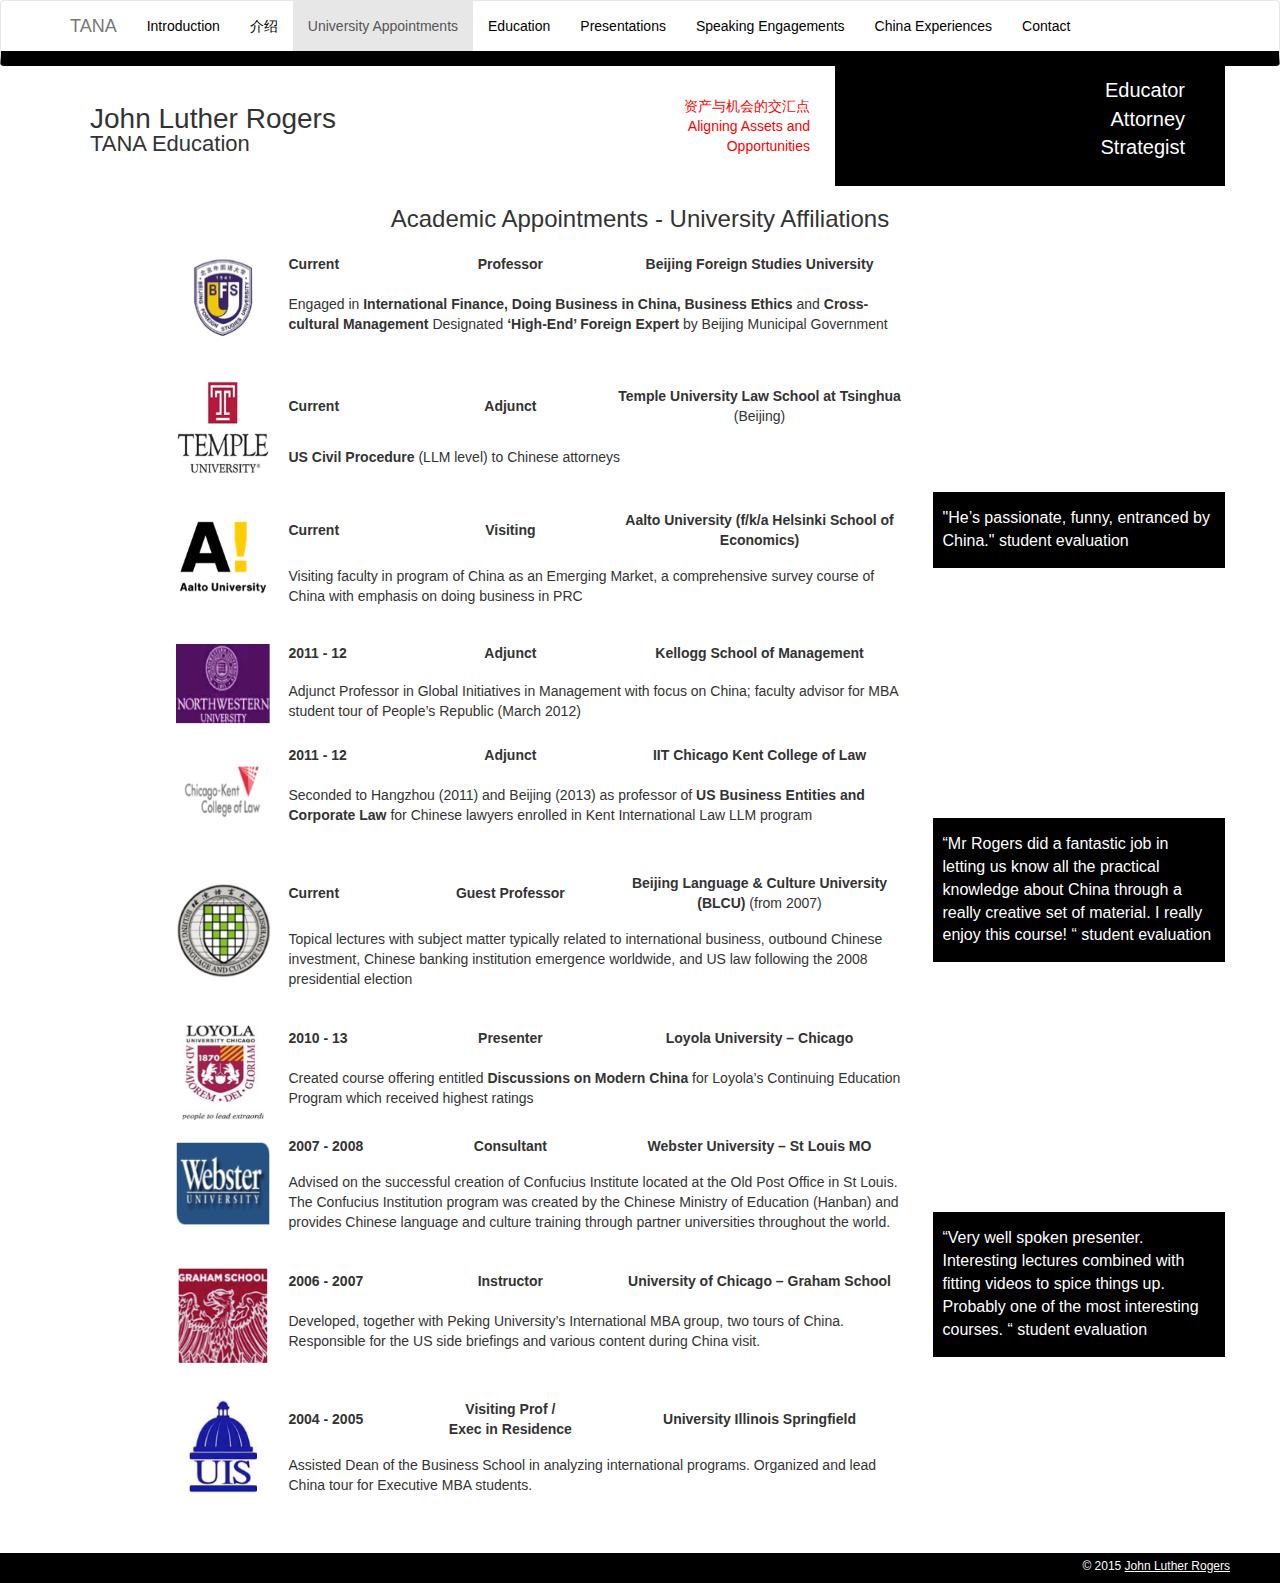
<file: univ.html>
<!DOCTYPE html>
<html lang="en">
<head>
    <meta charset="utf-8">
    <meta http-equiv="X-UA-Compatible" content="IE=edge">
    <meta name="viewport" content="width=device-width, initial-scale=1">
    <title>TANA: Transforming Asia North America</title>

    <link rel="icon" type="image/png" href="favicon.ico" />
    <!-- Bootstrap -->
    <link href="css/bootstrap.min.css" rel="stylesheet">
    <link href="css/screen.css" rel="stylesheet">
    <script src="https://cdnjs.cloudflare.com/ajax/libs/jquery/1.11.2/jquery.min.js"></script>
    <script src="js/bootstrap.min.js"></script>

    <!--[if lt IE 9]>
    <script src="https://oss.maxcdn.com/html5shiv/3.7.2/html5shiv.min.js"></script>
    <script src="https://oss.maxcdn.com/respond/1.4.2/respond.min.js"></script>
    <![endif]-->
</head>
<body>
<nav class="navbar navbar-default">
    <div class="container">
        <div class="navbar-header">
            <button type="button" class="navbar-toggle collapsed" data-toggle="collapse" data-target="#navbar" aria-expanded="false" aria-controls="navbar">
                <span class="sr-only">Toggle navigation</span>
                <span class="icon-bar"></span>
                <span class="icon-bar"></span>
                <span class="icon-bar"></span>
            </button>
            <a class="navbar-brand" href="http://grouptana.com">TANA</a>
        </div>
        <div class="collapse navbar-collapse" id="navbar">
            <ul class="nav navbar-nav">
                <li><a href="index.html">Introduction</a></li>
                <li><a href="intro_ch.html">介绍</a></li>
                <li class="active"><a href="univ.html">University Appointments</a></li>
                <li><a href="edu.html">Education</a></li>
                <li><a href="pre.html">Presentations</a></li>
                <li><a href="speak.html">Speaking Engagements</a></li>
                <li><a href="china_exp.html">China Experiences</a></li>
                <li><a href="contact.html">Contact</a></li>
            </ul>
        </div>
    </div>
</nav>

<div class="container">
    <div class="row">
        <div class="col-sm-8 col-xs-12">
            <div class="logo">
                <div class="text-right">资产与机会的交汇点</div>
                <div class="text-right">Aligning Assets and Opportunities</div>
            </div>
            <div class="title">
                <p class="name">John Luther Rogers</p>
                <p class="site-name">TANA Education</p>
            </div>
        </div>
        <div class="col-sm-4 col-xs-12 dark-bg title-block">
            <div class="text-right-upper">
                <div class="text-right">Educator</div>
                <div class="text-right">Attorney</div>
                <div class="text-right">Strategist</div>
            </div>
        </div>
    </div>

    <div class="row">
        <div class="col-xs-12"><h3 class="text-center">Academic Appointments - University Affiliations</h3></div>
    </div>

    <div class="row">
        <div class="col-md-8 col-sm-9 col-xs-12 col-md-offset-1 col-sm-offset-0">
            <table class="table univ-table" border="0">
                <tr>
                    <td class="univ-logo-cell" rowspan="2">
                        <img class="univ-logo" src="images/beijing_foreign_studies.png" alt=""/>
                    </td>
                    <td class="date-cell"><b>Current</b></td>
                    <td class="position-cell"><b>Professor</b></td>
                    <td class="school-cell"><b>Beijing Foreign Studies University</b></td>
                </tr>
                <tr><td class="desc-cell" colspan="3">Engaged in <b>International Finance, Doing Business in China, Business Ethics</b> and <b>Cross-cultural Management</b> Designated <b>‘High-End’ Foreign Expert</b> by Beijing Municipal Government</td></tr>

                <tr><td colspan="4" class="sep-row"></td></tr>
                <tr>
                    <td class="univ-logo-cell" rowspan="2">
                        <img class="univ-logo" src="images/tsinghua.png" alt=""/>
                    </td>
                    <td class="date-cell"><b>Current</b></td>
                    <td class="position-cell"><b>Adjunct</b></td>
                    <td class="school-cell"><b>Temple University Law School at Tsinghua</b> (Beijing)</td>
                </tr>
                <tr><td class="desc-cell" colspan="3"><b>US Civil Procedure</b> (LLM level) to Chinese attorneys</td></tr>

                <tr><td colspan="4" class="sep-row"></td></tr>
                <tr>
                    <td class="univ-logo-cell" rowspan="2">
                        <img class="univ-logo" src="images/aalto.png" alt=""/>
                    </td>
                    <td class="date-cell"><b>Current</b></td>
                    <td class="position-cell"><b>Visiting</b></td>
                    <td class="school-cell"><b>Aalto University (f/k/a Helsinki School of Economics)</b></td>
                </tr>
                <tr><td class="desc-cell" colspan="3">Visiting faculty in program of China as an Emerging Market, a comprehensive  survey course  of China with emphasis on doing business in PRC</td></tr>

                <tr><td colspan="4" class="sep-row"></td></tr>
                <tr>
                    <td class="univ-logo-cell" rowspan="2">
                        <img class="univ-logo" src="images/kellog.png" alt=""/>
                    </td>
                    <td class="date-cell"><b>2011 - 12</b></td>
                    <td class="position-cell"><b>Adjunct</b></td>
                    <td class="school-cell"><b>Kellogg School of Management</b></td>
                </tr>
                <tr><td class="desc-cell" colspan="3">Adjunct Professor in Global Initiatives in Management with focus on China; faculty advisor for MBA student tour of People’s Republic (March 2012)</td></tr>

                <tr>
                    <td class="univ-logo-cell" rowspan="2">
                        <img class="univ-logo" src="images/iit_chicago.png" alt=""/>
                    </td>
                    <td class="date-cell"><b>2011 - 12</b></td>
                    <td class="position-cell"><b>Adjunct</b></td>
                    <td class="school-cell"><b>IIT Chicago Kent College of Law</b></td>
                </tr>
                <tr><td class="desc-cell" colspan="3">Seconded to Hangzhou (2011) and Beijing (2013) as professor of <b>US Business Entities and Corporate Law</b> for Chinese lawyers enrolled in Kent International Law LLM program</td></tr>

                <tr><td colspan="4" class="sep-row"></td></tr>
                <tr>
                    <td class="univ-logo-cell" rowspan="2">
                        <img class="univ-logo" src="images/beijing_lang.png" alt=""/>
                    </td>
                    <td class="date-cell"><b>Current</b></td>
                    <td class="position-cell"><b>Guest Professor</b></td>
                    <td class="school-cell"><b>Beijing Language & Culture University (BLCU)</b> (from 2007)</td>
                </tr>
                <tr><td class="desc-cell" colspan="3">Topical lectures  with subject matter typically related to international business, outbound Chinese 	investment, Chinese banking institution emergence worldwide, and US law following the 2008 presidential election</td></tr>

                <tr><td colspan="4" class="sep-row"></td></tr>
                <tr>
                    <td class="univ-logo-cell" rowspan="2">
                        <img class="univ-logo" src="images/loyola.png" alt=""/>
                    </td>
                    <td class="date-cell"><b>2010 - 13</b></td>
                    <td class="position-cell"><b>Presenter</b></td>
                    <td class="school-cell"><b>Loyola University – Chicago</b></td>
                </tr>
                <tr><td class="desc-cell" colspan="3">Created course offering entitled <b>Discussions on Modern China</b> for Loyola’s Continuing Education Program which received highest ratings</td></tr>

                <tr>
                    <td class="univ-logo-cell" rowspan="2">
                        <img class="univ-logo" src="images/webster.png" alt=""/>
                    </td>
                    <td class="date-cell"><b>2007 - 2008</b></td>
                    <td class="position-cell"><b>Consultant</b></td>
                    <td class="school-cell"><b>Webster University – St Louis MO</b></td>
                </tr>
                <tr><td class="desc-cell" colspan="3">Advised on the successful creation of Confucius Institute located at the Old Post  Office in St Louis.  The 	Confucius Institution program was created by the Chinese  Ministry of Education (Hanban) and provides 	Chinese language and culture training through partner universities throughout the world.</td></tr>

                <tr><td colspan="4" class="sep-row"></td></tr>
                <tr>
                    <td class="univ-logo-cell" rowspan="2">
                        <img class="univ-logo" src="images/chicago_graham.png" alt=""/>
                    </td>
                    <td class="date-cell"><b>2006 - 2007</b></td>
                    <td class="position-cell"><b>Instructor</b></td>
                    <td class="school-cell"><b>University of Chicago – Graham School</b></td>
                </tr>
                <tr><td class="desc-cell" colspan="3">Developed, together with Peking University’s International MBA group, two tours of China.  Responsible for the US side briefings and various content during China visit.</td></tr>

                <tr><td colspan="4" class="sep-row"></td></tr>
                <tr>
                    <td class="univ-logo-cell" rowspan="2">
                        <img class="univ-logo" src="images/residence_ill.png" alt=""/>
                    </td>
                    <td class="date-cell"><b>2004 - 2005</b></td>
                    <td class="position-cell"><b>Visiting Prof /<br/>Exec in Residence</b></td>
                    <td class="school-cell"><b>University Illinois Springfield</b></td>
                </tr>
                <tr><td class="desc-cell" colspan="3">Assisted Dean of the Business School in analyzing international programs.  	Organized and lead China tour for Executive MBA students.</td></tr>
            </table>
        </div>

        <div class="col-sm-3 col-xs-12">
            <div class="row quote-row-side dark-bg">
                <div class="quote-text">"He’s passionate, funny, entranced by China." student evaluation</div>
            </div>

            <div class="row quote-row-side dark-bg">
                <div class="quote-text">“Mr Rogers did a fantastic job in letting us know all the practical knowledge about China
                    through a really creative set of material. I really enjoy this course! “ student evaluation
                </div>
            </div>

            <div class="row quote-row-side dark-bg">
                <div class="quote-text">
                    “Very well spoken presenter. Interesting lectures combined with fitting videos to
                    spice things up. Probably one of the most interesting courses. “ student evaluation
                </div>
            </div>
        </div>
    </div>


    <div class="row" style="height: 30px;"></div>

</div>

<div class="footer">
    <div class="footer-text">© 2015 <a href="index.html">John Luther Rogers</a></div>
</div>
</body>
</html>
</file>
<file: css/screen.css>
body, html {
    height: 100%;
}

/* Gerneal */

.navbar {
    background-color: #fff;
    border-bottom: 15px solid #000;
    margin-bottom: 0;
}
.footer {
    /*position: absolute;*/
    /*bottom: 0;*/
    width: 100%;
    min-height: 30px;
    /*margin-top: 30px;*/
    padding: 5px 0;
    background: #000;
    font-size: 12px;
    color: #fff;
}
.footer a {
    color: #fff;
    text-decoration: underline;
}
.footer .footer-text {
    text-align: right;
    margin-right: 50px;
}
ul.nav.navbar-nav li a {
    color: #000;
}
.logo {
    float: right;
    margin-right: 5px;
    margin-top: 20px;
    width: 150px;
    color: red;
    /*border: 1px solid red;*/
    padding: 10px 5px;
}
.title {
    margin: 40px 0 0 20px;
    font-family: Copperplate, "Helvetica Neue",Helvetica,Arial,sans-serif;
}
@media screen and (max-width: 970px) {
    .title {
        clear: both;
    }
}
.title .name {
    font-size: 28px;
    margin: 0 0;
    line-height: 25px;
}
.title .site-name {
    font-size: 22px;
    margin: 0 0;
    line-height: 25px;
}
.dark-bg {
    background-color: #000;
    color: #fff;
}

.full-height {
    min-height: 630px;
}

.text-right-upper {
    position: absolute;
    top: 10px;
    right: 40px;
    font-size: 20px;
    color: #fff;
}
.title-block {
    min-height: 120px;
}

.text-right-bottom {
    position: absolute;
    right: 40px;
    bottom: 40px;
    color: #fff;
}


/* index page */

.index-avatar-container {
    width: 300px;
    margin: 50px auto;
}

/* introduction page */

.intro-container {
    max-width: 450px;
    margin: 50px auto;
    max-height: 80%;
}
.intro-content {
    margin-top: 20px;
    text-indent: 40px;
    font-size: 16px;
}
.intro-content div {
    margin-top: 10px;
}
.quote-container {
    position: absolute;
    bottom: 20px;
    padding: 0 20px;
}
.intro-quote {
    color: #fff;
}
.intro-quote .quote-text {
    font-size: 18px;
}
.quote-row {
    color: #fff;
    padding: 5px 0;
}
.quote-row .quote-text {
    width: 70%;
    margin: 0 auto;
    font-size: 18px;
}

.text-strong {
    font-weight: bold;
}

/* University Appointment page */

.univ-table {
    /*max-width: 650px;*/
}
.table-responsive {
    border: none;
}
.table>tbody>tr>td {
    border-top: none !important;
}
.univ-table td {
    vertical-align: middle;
}
.univ-table .date-cell {
    max-width: 110px !important;
    padding-left: 10px;
    text-align: left;
    vertical-align: middle;
}
.univ-table .position-cell {
    max-width: 120px !important;
    text-align: center;
    vertical-align: middle;
}
.univ-table .school-cell {
    max-width: 250px !important;
    text-align: center;
    vertical-align: middle;
}
.univ-table .desc-cell {
    text-align: left;
    padding-left: 10px;
}
.univ-table .univ-logo-cell {
    width: 100px;
    height: 100px;
    vertical-align: middle;
    text-align: center;
}
img.univ-logo {
    max-height: 95px;
    max-width: 95px;
}

table .sep-row {
    height: 20px;
}
.quote-row-side {
    margin-top: 250px;
}
.quote-row-side .quote-text {
    padding: 15px 10px;
    font-size: 16px;
}
@media screen and (max-width: 768px) {
    .quote-row-side {
        margin-top: 10px !important;
    }
}

/* Education page */

.edu-row {
    margin-top: 30px;
    font-size: 16px;
}
@media screen and (min-width: 750px) {
    .img-valign-helper {
        width: 100px;
        height: 30px;
    }
}

/* China Experiences page */

.exp-row {
    margin-top: 20px;
}

/* Presentation page */

.pre-container {
    max-width: 600px;
    margin: 20px auto;
}

/* Speaking Engagement page */

.sp-row {
    margin-top: 5px;
}

.sp-row .quote-text {
    padding: 10px 0;
    font-size: 16px;
}

.mwca-container {
    width: 200px;
    margin: 10px auto;
}
.mwca-container .caption {
    margin-top: 5px;
}

@media screen and (max-width: 768px) {
    .mwca-container {
        float: none !important;
    }
}

/* Contact page */

.contact-link-block {
    font-size: 30px;
    height: 180px;
}
.contact-link-block a {
    margin-top: 30px;
    color: #fff;
}
.contact-link-block a h1 {
    padding-top: 15px;
}
.contact-avatar-container {
    margin: 300px auto 0 auto;
    width: 180px;
}
.contact-avatar-container img {
    width: 180px;
}
@media screen and (max-width: 768px) {
    .contact-link-block {
        height: 100px;
    }
}
@media screen and (min-width: 750px) {
    .contact-avatar-container img {
        width: 130px;
    }
    .contact-avatar-container {
        width: 130px;
    }
}
@media screen and (min-width: 970px) {
    .contact-avatar-container img {
        width: 180px;
    }
    .contact-avatar-container {
        width: 180px;
    }
}
</file>
